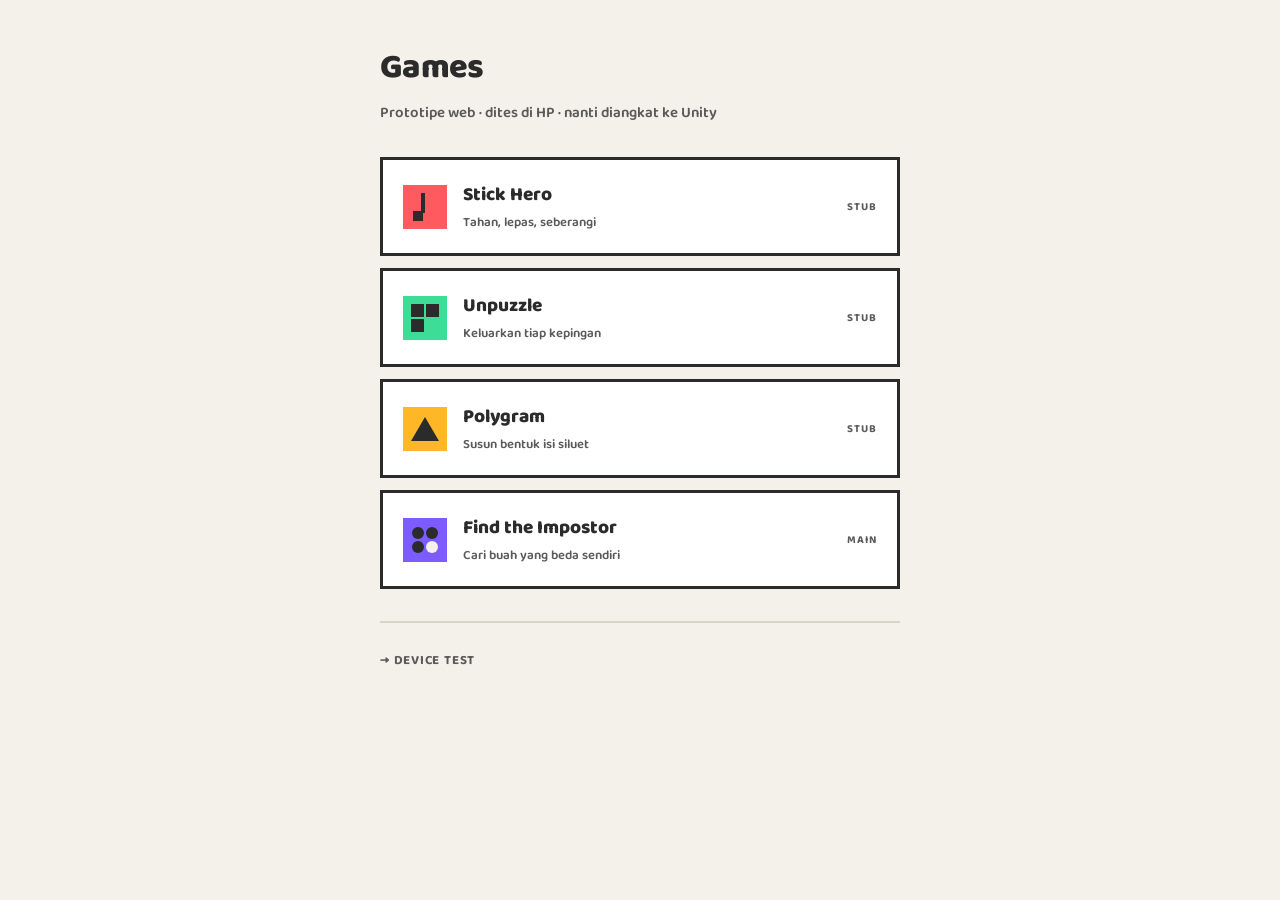
<file: index.html>
<!doctype html>
<html lang="id">
<head>
<meta charset="utf-8">
<meta name="viewport" content="width=device-width, initial-scale=1, viewport-fit=cover">
<meta name="theme-color" content="#F4F1EA">
<title>Games</title>
<link rel="preconnect" href="https://fonts.googleapis.com">
<link rel="preconnect" href="https://fonts.gstatic.com" crossorigin>
<link href="https://fonts.googleapis.com/css2?family=Baloo+2:wght@600;700;800&display=swap" rel="stylesheet">
<style>
  *,*::before,*::after{box-sizing:border-box;margin:0;padding:0}
  body{
    min-height:100dvh;background:#F4F1EA;color:#2B2B2B;
    font-family:"Baloo 2",system-ui,-apple-system,sans-serif;
    padding:calc(env(safe-area-inset-top) + 40px) 24px calc(env(safe-area-inset-bottom) + 40px);
    -webkit-tap-highlight-color:transparent;
  }
  .wrap{max-width:520px;margin:0 auto}
  h1{font-size:34px;font-weight:800;letter-spacing:-0.02em}
  .sub{color:#5A5A5A;font-size:15px;font-weight:600;margin:6px 0 32px}
  a.card{
    display:flex;align-items:center;gap:16px;
    padding:20px;margin-bottom:12px;text-decoration:none;color:inherit;
    background:#fff;border:3px solid #2B2B2B;
  }
  a.card:active{transform:translate(2px,2px)}
  .chip{width:44px;height:44px;flex:none}
  .name{font-size:19px;font-weight:800}
  .desc{font-size:13px;font-weight:600;color:#5A5A5A;margin-top:2px}
  .status{margin-left:auto;font-size:11px;font-weight:700;letter-spacing:.08em;color:#5A5A5A}
  .tools{margin-top:32px;padding-top:24px;border-top:2px solid #D9D4C7}
  .tools a{color:#5A5A5A;font-size:13px;font-weight:700;letter-spacing:.06em;text-decoration:none}
</style>
</head>
<body>
<div class="wrap">
  <h1>Games</h1>
  <p class="sub">Prototipe web · dites di HP · nanti diangkat ke Unity</p>

  <a class="card" href="./stick-hero/">
    <svg class="chip" viewBox="0 0 44 44"><rect width="44" height="44" fill="#FF5A5F"/><rect x="10" y="26" width="10" height="10" fill="#2B2B2B"/><rect x="18" y="8" width="4" height="20" fill="#2B2B2B"/></svg>
    <div><div class="name">Stick Hero</div><div class="desc">Tahan, lepas, seberangi</div></div>
    <span class="status">STUB</span>
  </a>

  <a class="card" href="./unpuzzle/">
    <svg class="chip" viewBox="0 0 44 44"><rect width="44" height="44" fill="#3DDC97"/><rect x="8" y="8" width="13" height="13" fill="#2B2B2B"/><rect x="23" y="8" width="13" height="13" fill="#2B2B2B"/><rect x="8" y="23" width="13" height="13" fill="#2B2B2B"/></svg>
    <div><div class="name">Unpuzzle</div><div class="desc">Keluarkan tiap kepingan</div></div>
    <span class="status">STUB</span>
  </a>

  <a class="card" href="./polygram/">
    <svg class="chip" viewBox="0 0 44 44"><rect width="44" height="44" fill="#FFB627"/><path d="M8 34 L22 10 L36 34 Z" fill="#2B2B2B"/></svg>
    <div><div class="name">Polygram</div><div class="desc">Susun bentuk isi siluet</div></div>
    <span class="status">STUB</span>
  </a>

  <a class="card" href="./find-the-difference/">
    <svg class="chip" viewBox="0 0 44 44"><rect width="44" height="44" fill="#7C5CFF"/><circle cx="15" cy="15" r="6" fill="#2B2B2B"/><circle cx="29" cy="15" r="6" fill="#2B2B2B"/><circle cx="15" cy="29" r="6" fill="#2B2B2B"/><circle cx="29" cy="29" r="6" fill="#F4F1EA"/></svg>
    <div><div class="name">Find the Impostor</div><div class="desc">Cari buah yang beda sendiri</div></div>
    <span class="status">MAIN</span>
  </a>

  <div class="tools"><a href="./test/">→ DEVICE TEST</a></div>
</div>
</body>
</html>
</file>
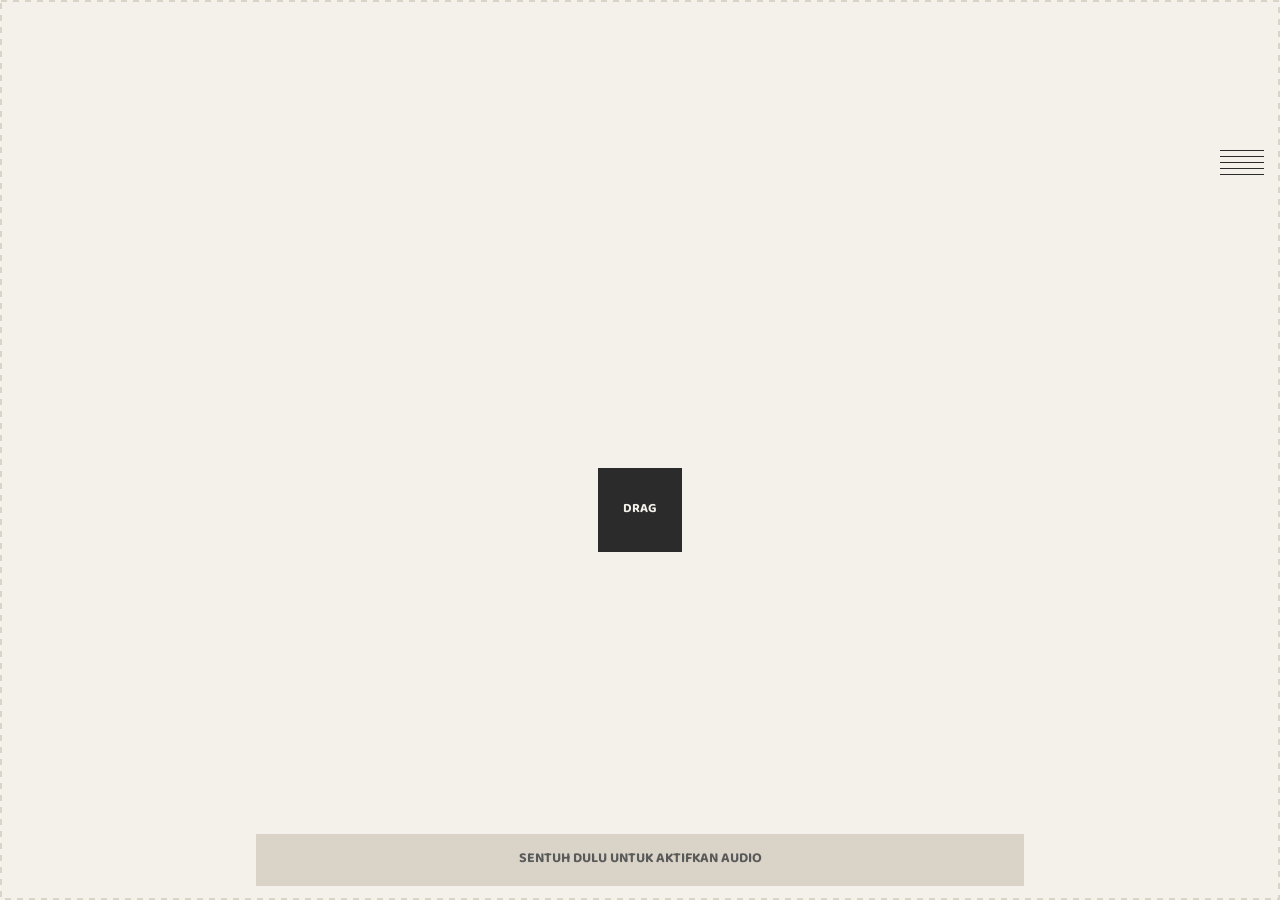
<file: test/index.html>
<!doctype html>
<html lang="id">
<head>
<meta charset="utf-8">
<meta name="viewport" content="width=device-width, initial-scale=1, maximum-scale=1, user-scalable=no, viewport-fit=cover">
<meta name="theme-color" content="#F4F1EA">
<meta name="mobile-web-app-capable" content="yes">
<meta name="apple-mobile-web-app-status-bar-style" content="default">
<title>Device Test — Games</title>
<link rel="preconnect" href="https://fonts.googleapis.com">
<link rel="preconnect" href="https://fonts.gstatic.com" crossorigin>
<link href="https://fonts.googleapis.com/css2?family=Baloo+2:wght@600;700;800&display=swap" rel="stylesheet">
<link rel="stylesheet" href="../shared/core.css">
</head>
<body>
<canvas id="stage"></canvas>
<script type="module" src="./test.js"></script>
</body>
</html>
</file>
<file: shared/core.css>
/* Mobile-web game shell.
   Everything here exists to stop a phone browser from treating the game
   like a document: no scroll, no zoom, no rubber-band, no tap flash. */

*, *::before, *::after { box-sizing: border-box; margin: 0; padding: 0; }

html, body {
  width: 100%;
  height: 100%;
  overflow: hidden;
  overscroll-behavior: none;          /* kills pull-to-refresh + bounce */
  background: #F4F1EA;
  font-family: "Baloo 2", system-ui, -apple-system, sans-serif;
  -webkit-text-size-adjust: 100%;     /* Safari ignores our sizes otherwise */
}

body {
  position: fixed;                    /* iOS still scrolls without this */
  inset: 0;
  touch-action: none;
  -webkit-user-select: none;
  user-select: none;
  -webkit-tap-highlight-color: transparent;
  -webkit-touch-callout: none;        /* no long-press "save image" menu */
}

/* The canvas fills the dynamic viewport — dvh follows the browser chrome
   as it slides away, which 100vh does not. */
#stage {
  position: absolute;
  inset: 0;
  width: 100%;
  height: 100dvh;
  display: block;
  touch-action: none;
}

/* Anything overlaid on the canvas (HUD, buttons) sits inside the notch. */
.safe {
  position: absolute;
  inset: 0;
  padding-top: env(safe-area-inset-top);
  padding-right: env(safe-area-inset-right);
  padding-bottom: env(safe-area-inset-bottom);
  padding-left: env(safe-area-inset-left);
  pointer-events: none;
}
.safe > * { pointer-events: auto; }

/* Shown until the first tap unlocks audio and the loop starts. */
#tap-to-start {
  position: absolute;
  inset: 0;
  display: grid;
  place-items: center;
  z-index: 10;
  background: #F4F1EA;
  color: #2B2B2B;
  font-size: 17px;
  font-weight: 700;
  letter-spacing: 0.08em;
  text-transform: uppercase;
}
#tap-to-start.hidden { display: none; }
</file>
